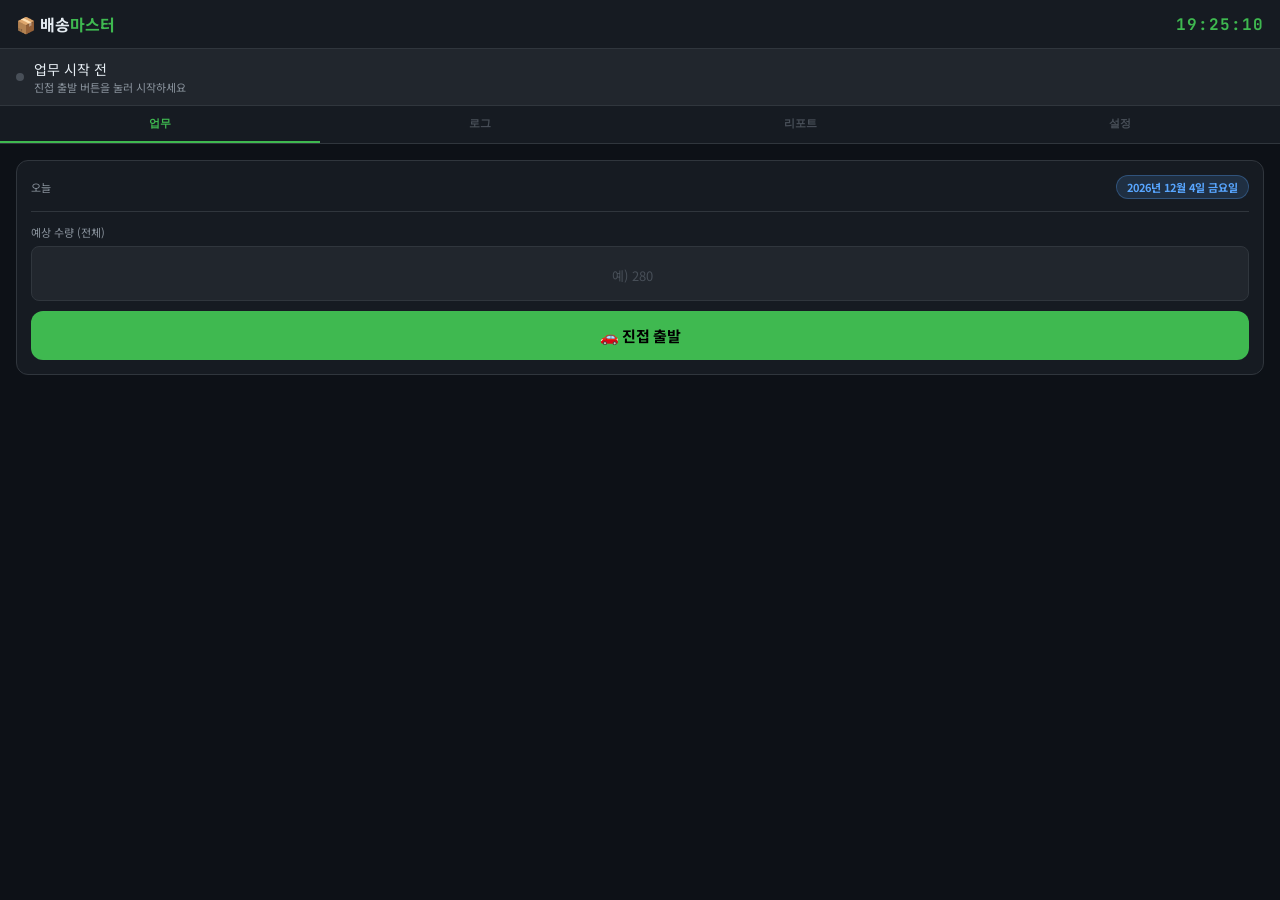
<file: index.html>
<!DOCTYPE html>
<html lang="ko">
<head>
<meta charset="UTF-8">
<meta name="viewport" content="width=device-width, initial-scale=1.0, user-scalable=no">
<meta name="apple-mobile-web-app-capable" content="yes">
<meta name="mobile-web-app-capable" content="yes">
<meta name="theme-color" content="#0d1117">
<title>배송 마스터</title>
<link rel="stylesheet" href="css/style.css">
<link rel="manifest" href="manifest.json">

</head>
<body>

<div id="app-header">
  <div class="app-title">📦 배송<span>마스터</span></div>
  <div id="live-clock">00:00:00</div>
</div>

<div id="status-bar">
  <div class="status-dot" id="sdot"></div>
  <div>
    <div id="stxt">업무 시작 전</div>
    <div id="ssub" style="font-size:11px;color:var(--text2);">진접 출발 버튼을 눌러 시작하세요</div>
  </div>
</div>

<div id="nav-tabs">
  <button class="nav-tab active" onclick="gotoPage('main')">업무</button>
  <button class="nav-tab" onclick="gotoPage('log')">로그</button>
  <button class="nav-tab" onclick="gotoPage('report')">리포트</button>
  <button class="nav-tab" onclick="gotoPage('settings')">설정</button>
</div>

<div id="content">

  <!-- MAIN -->
  <div class="page active" id="page-main">

    <!-- 출발 전 -->
    <div id="s-before" class="sec" style="padding-top:16px;">
      <div class="card">
        <div class="row"><span class="lbl">오늘</span><span id="today-txt" class="badge badge-blue"></span></div>
        <div class="divider"></div>
        <label class="inp-lbl">예상 수량 (전체)</label>
        <input type="number" class="inp center" id="exp-qty" placeholder="예) 280" inputmode="numeric">
        <button class="btn btn-green" id="btn-depart" onclick="doDepart()">🚗 진접 출발</button>
      </div>
    </div>

    <!-- 운전 중 -->
    <div id="s-driving" class="sec" style="display:none;padding-top:16px;">
      <div class="card hl-blue">
        <div class="row"><span class="lbl">진접 출발</span><span class="val blue" id="depart-disp"></span></div>
        <div class="row"><span class="lbl">경과</span><span class="val amber" id="drv-elapsed">00:00</span></div>
        <div class="divider"></div>
        <button class="btn btn-blue" id="btn-arrive" onclick="doArrive()">🏢 청량리 도착</button>
      </div>
    </div>

    <!-- 구역 설정 -->
    <div id="s-setup" class="sec" style="display:none;padding-top:16px;">
      <div class="card">
        <div class="row"><span class="lbl">운전 시간</span><span class="val amber" id="drv-result"></span></div>
        <div class="row"><span class="lbl">예상 수량</span><span class="val green" id="exp-disp"></span></div>
        <div class="divider"></div>
        <div class="sec-title">오늘 구역 순서 설정</div>
        <div id="zone-order"></div>
        <button class="btn btn-green" onclick="startFirstZone()" style="margin-top:8px;">✅ 설정 완료 · 1구역 시작</button>
      </div>
    </div>

    <!-- 작업 중 -->
    <div id="s-working" class="sec" style="display:none;padding-top:16px;">

      <div class="card hl-blue" style="margin-bottom:10px;">
        <div class="row">
          <div style="display:flex;align-items:center;gap:8px;">
            <span class="badge badge-blue" id="wz-badge">1구역</span>
            <span style="font-size:16px;font-weight:700;" id="wz-name">미주</span>
          </div>
          <span class="val blue" id="wz-elapsed" style="font-size:15px;">00:00</span>
        </div>
        <div class="row"><span class="lbl">시작</span><span class="val dim" id="wz-start"></span></div>
        <div class="row" id="remain-row" style="display:none;">
          <span class="lbl">잔여 수량</span>
          <span class="val amber" id="remain-qty" style="font-size:15px;"></span>
        </div>
      </div>

      <!-- 힐스 정리 선택 -->
      <div id="hils-choice" class="card hl-amber" style="display:none;margin-bottom:10px;">
        <div class="sec-title" style="margin-bottom:10px;" id="choice-title">정리 작업 여부</div>
        <div class="btn-row">
          <button class="btn btn-amber btn-half" onclick="startCleanup()">🗂️ 정리 시작</button>
          <button class="btn btn-gray btn-half" onclick="skipCleanup()">⚡ 바로 시작</button>
        </div>
      </div>

      <!-- 힐스 정리 중 -->
      <div id="hils-cleanup" class="card hl-amber" style="display:none;margin-bottom:10px;">
        <div class="sec-title" style="margin-bottom:8px;">정리 작업 중</div>
        <div class="row"><span class="lbl">정리 시작</span><span class="val amber" id="cu-start">-</span></div>
        <div class="row"><span class="lbl">정리 종료</span><span class="val dim" id="cu-end">-</span></div>
        <button class="btn btn-amber" id="btn-cu-end" onclick="doCleanupEnd()">🗂️ 정리 끝</button>
      </div>

      <!-- 미주 입력 -->
      <div id="miju-sec" class="card" style="display:none;margin-bottom:10px;">
        <div class="sec-title" style="margin-bottom:10px;">미주 수량 입력</div>
        <label class="inp-lbl">A구간 (1,2,3동) — 예) 45 32 28 또는 1-45 2-32 3-28</label>
        <input type="text" class="inp" id="miju-a" placeholder="45 32 28" inputmode="decimal" oninput="parseMijuA()">
        <div class="parse-box" id="miju-a-result"></div>
        <label class="inp-lbl">전체 수량 (미주 합계)</label>
        <input type="number" class="inp" id="miju-total" placeholder="예) 165" inputmode="numeric" oninput="calcMijuB()">
        <div class="parse-box" id="miju-b-result"></div>
      </div>

      <!-- 일반 수량 -->
      <div id="gen-sec" class="card" style="display:none;margin-bottom:10px;">
        <div id="gen-auto-info" style="display:none;margin-bottom:10px;">
          <div class="parse-box" style="display:block;" id="gen-auto-box"></div>
        </div>
        <label class="inp-lbl" id="gen-qty-label">전체 수량 입력</label>
        <input type="number" class="inp center" id="gen-qty" placeholder="전체 수량" inputmode="numeric" style="margin-bottom:0;" oninput="calcAutoQty();updateRemainQtyWithInput();">
      </div>

      <div class="btn-row">
        <button class="btn btn-amber btn-half" onclick="openModal('m-event')">⚠️ 이벤트</button>
        <button class="btn btn-gray btn-half" onclick="openHelperModal()">🤝 도우미</button>
      </div>
      <button class="btn btn-blue" onclick="openOscanModal()" style="margin-bottom:8px;">📦 오스캔 (잘못 스캔 차감)</button>
      <button class="btn btn-red" id="btn-zone-end" onclick="doZoneEnd()">✅ 구역 종료</button>
    </div>

    <!-- 구역 사이 -->
    <div id="s-between" class="sec" style="display:none;padding-top:16px;">
      <div class="card">
        <div class="sec-title" style="margin-bottom:10px;">구역 완료</div>
        <div id="between-summary"></div>
        <div class="divider"></div>
        <div class="sec-title" style="margin-bottom:10px;">다음 구역</div>
        <div id="next-zone-card" style="margin-bottom:12px;"></div>
        <button class="btn btn-green" id="btn-next" onclick="doNextZone()">▶ 다음 구역 시작</button>
        <button class="btn btn-gray" onclick="doFinish()">🏁 오늘 업무 종료</button>
      </div>
    </div>

    <!-- 종료 -->
    <div id="s-done" class="sec" style="display:none;padding-top:16px;">
      <div class="card hl-green" style="text-align:center;padding:28px 16px;">
        <div style="font-size:36px;margin-bottom:8px;">🎉</div>
        <div style="font-size:17px;font-weight:700;margin-bottom:4px;">오늘 업무 완료!</div>
        <div style="font-size:12px;color:var(--text2);margin-bottom:20px;">수고하셨습니다</div>
        <button class="btn btn-green" onclick="gotoPage('report')">📋 리포트 보기</button>
        <button class="btn btn-gray" onclick="openResetModal()">🔄 새 업무 시작</button>
      </div>
    </div>

  </div>

  <!-- LOG -->
  <div class="page" id="page-log">
    <div class="log-wrap" id="log-box">
      <div class="empty"><div class="empty-icon">📋</div><div class="empty-txt">아직 기록이 없습니다</div></div>
    </div>
  </div>

  <!-- REPORT -->
  <div class="page" id="page-report">
    <!-- 리포트 서브탭 -->
    <div style="display:flex;background:var(--surface2);border-bottom:1px solid var(--border);">
      <button class="nav-tab active" id="rtab-today" onclick="showRTab('today')" style="font-size:11px;">오늘</button>
      <button class="nav-tab" id="rtab-week" onclick="showRTab('week')" style="font-size:11px;">주간</button>
      <button class="nav-tab" id="rtab-month" onclick="showRTab('month')" style="font-size:11px;">월간</button>
      <button class="nav-tab" id="rtab-search" onclick="showRTab('search')" style="font-size:11px;">조회</button>
    </div>

    <!-- 오늘 리포트 -->
    <div id="rtab-today-content" class="sec" style="padding-top:16px;">
      <div id="report-box">
        <div class="empty"><div class="empty-icon">📊</div><div class="empty-txt">업무 종료 후 리포트가 생성됩니다</div></div>
      </div>
    </div>

    <!-- 주간 분석 -->
    <div id="rtab-week-content" class="sec" style="padding-top:16px;display:none;">
      <div class="sec-title">주간 분석</div>
      <!-- 주 선택 -->
      <div class="btn-row" style="margin-bottom:12px;">
        <button class="btn btn-gray btn-half btn-sm" id="week-prev-btn" onclick="changeWeek(-1)">◀ 이전주</button>
        <button class="btn btn-gray btn-half btn-sm" id="week-next-btn" onclick="changeWeek(1)">다음주 ▶</button>
      </div>
      <div id="week-title" class="card" style="text-align:center;margin-bottom:10px;font-weight:700;color:var(--accent2);"></div>
      <div id="week-content"></div>
    </div>

    <!-- 월간 분석 -->
    <div id="rtab-month-content" class="sec" style="padding-top:16px;display:none;">
      <div class="sec-title">월간 분석</div>
      <div class="btn-row" style="margin-bottom:12px;">
        <button class="btn btn-gray btn-half btn-sm" onclick="changeMonth(-1)">◀ 이전달</button>
        <button class="btn btn-gray btn-half btn-sm" onclick="changeMonth(1)">다음달 ▶</button>
      </div>
      <div id="month-title" class="card" style="text-align:center;margin-bottom:10px;font-weight:700;color:var(--accent2);"></div>
      <div id="month-content"></div>
    </div>

    <!-- 날짜 조회 -->
    <div id="rtab-search-content" class="sec" style="padding-top:16px;display:none;">
      <div class="sec-title">날짜별 조회</div>
      <div class="card" style="margin-bottom:10px;">
        <label class="inp-lbl">날짜 선택</label>
        <input type="date" class="inp" id="search-date" style="margin-bottom:8px;" onchange="searchDate()">
      </div>
      <div id="search-result"></div>
    </div>
  </div>

  <!-- SETTINGS -->
  <div class="page" id="page-settings">
    <div class="sec" style="padding-top:16px;">
      <div class="sec-title">구역 관리</div>
      <div id="zone-settings"></div>
      <button class="btn btn-blue btn-sm" onclick="addZoneSetting()" style="margin-bottom:16px;">+ 구역 추가</button>

      <div class="sec-title">Gmail 백업 설정</div>
      <div class="card" style="margin-bottom:10px;">
        <label class="inp-lbl">Gmail 주소</label>
        <input type="email" class="inp" id="g-email" placeholder="your@gmail.com" style="margin-bottom:0;">
      </div>
      <button class="btn btn-gray btn-sm" onclick="saveGmail()" style="margin-bottom:16px;">💾 저장</button>

      <div class="sec-title">휴무 설정</div>

      <!-- 달력 -->
      <div class="card" style="margin-bottom:10px;">
        <div style="display:flex;justify-content:space-between;align-items:center;margin-bottom:12px;">
          <button onclick="changeCalMonth(-1)" style="background:var(--surface2);border:1px solid var(--border);color:var(--text);border-radius:8px;padding:6px 12px;cursor:pointer;">◀</button>
          <span id="cal-title" style="font-size:15px;font-weight:700;"></span>
          <button onclick="changeCalMonth(1)" style="background:var(--surface2);border:1px solid var(--border);color:var(--text);border-radius:8px;padding:6px 12px;cursor:pointer;">▶</button>
        </div>
        <!-- 요일 헤더 -->
        <div style="display:grid;grid-template-columns:repeat(7,1fr);gap:2px;margin-bottom:4px;">
          <div style="text-align:center;font-size:11px;color:var(--red);font-weight:700;">일</div>
          <div style="text-align:center;font-size:11px;color:var(--text2);font-weight:700;">월</div>
          <div style="text-align:center;font-size:11px;color:var(--text2);font-weight:700;">화</div>
          <div style="text-align:center;font-size:11px;color:var(--text2);font-weight:700;">수</div>
          <div style="text-align:center;font-size:11px;color:var(--text2);font-weight:700;">목</div>
          <div style="text-align:center;font-size:11px;color:var(--text2);font-weight:700;">금</div>
          <div style="text-align:center;font-size:11px;color:var(--accent2);font-weight:700;">토</div>
        </div>
        <div id="cal-grid" style="display:grid;grid-template-columns:repeat(7,1fr);gap:2px;"></div>
        <div style="margin-top:10px;display:flex;gap:8px;flex-wrap:wrap;">
          <span style="font-size:11px;"><span style="color:var(--red);">●</span> 정기휴무</span>
          <span style="font-size:11px;"><span style="color:var(--amber);">●</span> 특별휴무</span>
          <span style="font-size:11px;"><span style="color:var(--accent);">●</span> 근무일</span>
        </div>
      </div>

      <!-- 4주 정기 패턴 -->
      <div class="card" style="margin-bottom:10px;">
        <div class="sec-title" style="margin-bottom:8px;">4주 정기 패턴 설정</div>
        <div style="font-size:11px;color:var(--text2);margin-bottom:10px;">버튼 탭으로 해당 주차 휴무 요일 설정</div>
        <div id="holiday-pattern"></div>
      </div>

      <!-- 특별 휴무 -->
      <div class="card" style="margin-bottom:10px;">
        <div class="sec-title" style="margin-bottom:8px;">특별 휴무</div>
        <div style="font-size:11px;color:var(--text2);margin-bottom:10px;">달력에서 날짜 탭 → 자동 입력</div>
        <div class="row" style="margin-bottom:8px;">
          <div style="flex:1;">
            <label class="inp-lbl">날짜</label>
            <input type="date" class="inp" id="special-date" style="margin-bottom:0;">
          </div>
          <div style="flex:1;margin-left:8px;">
            <label class="inp-lbl">사유</label>
            <input type="text" class="inp" id="special-reason" placeholder="구정, 추석, 개인사정..." style="margin-bottom:0;">
          </div>
        </div>
        <button class="btn btn-amber btn-sm" onclick="addSpecialHoliday()">+ 특별 휴무 추가</button>
        <div id="special-holiday-list" style="margin-top:10px;"></div>
      </div>

      <div class="sec-title">과거 데이터 입력</div>
      <div class="card" style="margin-bottom:10px;">
        <div style="font-size:12px;color:var(--text2);margin-bottom:10px;">구글 킵 등 기존 자료를 날짜별로 입력합니다</div>
        <button class="btn btn-blue btn-sm" onclick="openPastDataModal()">📅 과거 데이터 입력</button>
      </div>

      <div class="sec-title">앱 설치 (PWA)</div>
      <div class="card" style="margin-bottom:10px;">
        <div style="font-size:12px;color:var(--text2);margin-bottom:10px;">홈화면에 앱으로 설치하면 더 편리합니다</div>
        <button class="btn btn-green btn-sm" id="pwa-install-btn" onclick="installPWA()" style="display:none;">📱 홈화면에 설치</button>
        <div id="pwa-installed-msg" style="font-size:12px;color:var(--accent);display:none;">✅ 이미 설치되어 있습니다</div>
        <div id="pwa-guide" style="font-size:12px;color:var(--text2);">
          크롬: 주소창 우측 ⋮ → 홈화면에 추가<br>
          사파리: 공유 버튼 → 홈 화면에 추가
        </div>
      </div>

      <div class="sec-title">데이터 관리</div>
      <div class="btn-row">
        <button class="btn btn-gray btn-half btn-sm" onclick="doExport()">📤 내보내기</button>
        <button class="btn btn-gray btn-half btn-sm" onclick="doImport()">📥 가져오기</button>
      </div>
      <button class="btn btn-red btn-sm" onclick="openResetModal()" style="margin-top:4px;">🗑️ 오늘 초기화</button>
    </div>
  </div>

</div>

<!-- 이벤트 모달 -->
<div class="modal-bg" id="m-event">
  <div class="modal">
    <div class="modal-handle"></div>
    <div class="modal-title">⚠️ 이벤트 기록</div>
    <div class="btn-row">
      <button class="btn btn-gray btn-half btn-sm" onclick="setEvType('기상')">🌧️ 기상</button>
      <button class="btn btn-gray btn-half btn-sm" onclick="setEvType('도로')">🚦 도로</button>
    </div>
    <div class="btn-row" style="margin-bottom:8px;">
      <button class="btn btn-gray btn-half btn-sm" onclick="setEvType('상황')">⚡ 상황</button>
      <button class="btn btn-gray btn-half btn-sm" onclick="setEvType('개인')">🙋 개인</button>
    </div>
    <div class="btn-row" style="margin-bottom:12px;">
      <button class="btn btn-amber" style="width:100%;" onclick="setEvType('선완료');document.getElementById('pre-complete-box').style.display='block';">📦 선완료 (내일 배송)</button>
    </div>
    <div id="pre-complete-box" style="display:none;margin-bottom:4px;">
      <label class="inp-lbl">선완료 수량</label>
      <input type="number" class="inp center" id="ev-pre-qty" placeholder="예) 6" inputmode="numeric">
    </div>
    <label class="inp-lbl">이벤트 종류</label>
    <input type="text" class="inp" id="ev-type" placeholder="직접 입력 또는 위에서 선택">
    <label class="inp-lbl">소요 시간 (분)</label>
    <input type="number" class="inp" id="ev-min" placeholder="예) 25" inputmode="numeric">
    <label class="inp-lbl">메모 (선택)</label>
    <input type="text" class="inp" id="ev-memo" placeholder="상세 내용" style="margin-bottom:12px;">
    <div class="btn-row"><button class="btn btn-gray btn-half" onclick="closeModal('m-event')">취소</button><button class="btn btn-amber btn-half" onclick="saveEvent()">저장</button></div>
  </div>
</div>

<!-- 도우미 모달 -->
<div class="modal-bg" id="m-helper">
  <div class="modal">
    <div class="modal-handle"></div>
    <div class="modal-title">🤝 도우미 배송</div>
    <div class="btn-row" style="margin-bottom:4px;">
      <button class="btn btn-gray btn-half btn-sm" id="h-trade-btn" onclick="setHelper('trade')">서로 도움</button>
      <button class="btn btn-gray btn-half btn-sm" id="h-paid-btn" onclick="setHelper('paid')">유료 받기</button>
    </div>
    <div class="btn-row" style="margin-bottom:12px;">
      <button class="btn btn-gray btn-half btn-sm" id="h-give-btn" onclick="setHelper('give')">내가 도움(무보수)</button>
    </div>
    <div id="h-trade-box" style="display:none;">
      <div style="font-size:12px;color:var(--purple);margin-bottom:8px;">🔄 서로 도움 · 효율 미포함</div>
      <label class="inp-lbl">도우미 배송 수량</label>
      <input type="number" class="inp" id="h-trade-qty" placeholder="예) 60" inputmode="numeric">
    </div>
    <div id="h-paid-box" style="display:none;">
      <div style="font-size:12px;color:var(--accent);margin-bottom:8px;">✅ 수량/효율 정상 포함</div>
      <label class="inp-lbl">도우미 배송 수량</label>
      <input type="number" class="inp" id="h-paid-qty" placeholder="예) 30" inputmode="numeric">
    </div>
    <div id="h-give-box" style="display:none;">
      <div style="font-size:12px;color:var(--amber);margin-bottom:8px;">⚠️ 수량/효율 미포함 · 시간만 기록</div>
      <label class="inp-lbl">소요 시간 (분)</label>
      <input type="number" class="inp" id="h-min" placeholder="예) 60" inputmode="numeric">
    </div>
    <div class="btn-row"><button class="btn btn-gray btn-half" onclick="closeModal('m-helper')">취소</button><button class="btn btn-blue btn-half" onclick="saveHelper()">저장</button></div>
  </div>
</div>

<!-- 수량 확인 모달 -->
<div class="modal-bg" id="m-confirm">
  <div class="modal">
    <div class="modal-handle"></div>
    <div class="modal-title">📋 수량 확인</div>
    <div id="confirm-content"></div>
    <div class="btn-row" style="margin-top:8px;"><button class="btn btn-gray btn-half" onclick="closeModal('m-confirm')">수정</button><button class="btn btn-green btn-half" onclick="confirmZone()">확정</button></div>
  </div>
</div>

<!-- 초기화 확인 모달 -->
<div class="modal-bg" id="m-reset">
  <div class="modal">
    <div class="modal-handle"></div>
    <div class="modal-title">🗑️ 오늘 데이터 초기화</div>
    <div style="text-align:center;padding:8px 0 16px;">
      <div style="font-size:28px;margin-bottom:10px;">⚠️</div>
      <div style="font-size:14px;color:var(--text);margin-bottom:6px;">오늘 데이터를 초기화합니다</div>
      <div style="font-size:12px;color:var(--red);">되돌릴 수 없습니다</div>
    </div>
    <div class="btn-row">
      <button class="btn btn-gray btn-half" onclick="closeModal('m-reset')">취소</button>
      <button class="btn btn-red btn-half" onclick="doResetConfirmed()">초기화</button>
    </div>
  </div>
</div>

<!-- Gmail 백업 모달 -->
<div class="modal-bg" id="m-gmail">
  <div class="modal">
    <div class="modal-handle"></div>
    <div class="modal-title">📧 Gmail 백업</div>
    <div id="gmail-unsent-list" style="margin-bottom:16px;"></div>
    <div class="btn-row">
      <button class="btn btn-gray btn-half" onclick="closeModal('m-gmail')">닫기</button>
      <button class="btn btn-amber btn-half" id="btn-send-all" onclick="sendAllGmail()">전체 전송</button>
    </div>
  </div>
</div>

<!-- 과거 데이터 입력 모달 -->
<div class="modal-bg" id="m-past-data">
  <div class="modal" style="max-height:85vh;overflow-y:auto;">
    <div class="modal-handle"></div>
    <div class="modal-title">📅 과거 데이터 입력</div>

    <label class="inp-lbl">날짜</label>
    <input type="date" class="inp" id="past-date" style="margin-bottom:10px;">

    <label class="inp-lbl">진접 출발</label>
    <input type="time" class="inp" id="past-depart" style="margin-bottom:10px;">

    <label class="inp-lbl">청량리 도착</label>
    <input type="time" class="inp" id="past-arrive" style="margin-bottom:10px;">

    <label class="inp-lbl">예상 수량</label>
    <input type="number" class="inp" id="past-exp-qty" placeholder="스캔 수량" inputmode="numeric" style="margin-bottom:10px;">

    <div class="sec-title" style="margin-bottom:8px;">구역별 데이터</div>
    <div id="past-zones-wrap"></div>
    <button class="btn btn-surface btn-sm" onclick="addPastZone()" style="margin-bottom:12px;">+ 구역 추가</button>

    <label class="inp-lbl">메모 (선택)</label>
    <input type="text" class="inp" id="past-memo" placeholder="특이사항" style="margin-bottom:12px;">

    <div class="btn-row">
      <button class="btn btn-gray btn-half" onclick="closeModal('m-past-data')">취소</button>
      <button class="btn btn-green btn-half" onclick="savePastData()">저장</button>
    </div>
  </div>
</div>

<!-- 로그 이벤트 추가 모달 -->
<div class="modal-bg" id="m-log-event">
  <div class="modal">
    <div class="modal-handle"></div>
    <div class="modal-title">⚠️ 이벤트 추가</div>
    <div id="log-event-zone-info" style="text-align:center;font-size:13px;color:var(--accent2);margin-bottom:14px;"></div>
    <div class="btn-row" style="margin-bottom:8px;">
      <button class="btn btn-gray btn-half btn-sm" onclick="setLogEvType('기상')">🌧️ 기상</button>
      <button class="btn btn-gray btn-half btn-sm" onclick="setLogEvType('도로')">🚦 도로</button>
    </div>
    <div class="btn-row" style="margin-bottom:8px;">
      <button class="btn btn-gray btn-half btn-sm" onclick="setLogEvType('상황')">⚡ 상황</button>
      <button class="btn btn-gray btn-half btn-sm" onclick="setLogEvType('개인')">🙋 개인</button>
    </div>
    <div class="btn-row" style="margin-bottom:12px;">
      <button class="btn btn-amber" style="width:100%;" onclick="setLogEvType('선완료');document.getElementById('log-pre-complete-box').style.display='block';">📦 선완료 (내일 배송)</button>
    </div>
    <div id="log-pre-complete-box" style="display:none;margin-bottom:4px;">
      <label class="inp-lbl">선완료 수량</label>
      <input type="number" class="inp center" id="log-ev-pre-qty" placeholder="예) 6" inputmode="numeric">
    </div>
    <label class="inp-lbl">이벤트 종류</label>
    <input type="text" class="inp" id="log-ev-type" placeholder="직접 입력 또는 위에서 선택">
    <label class="inp-lbl">소요 시간 (분)</label>
    <input type="number" class="inp" id="log-ev-min" placeholder="예) 20" inputmode="numeric">
    <label class="inp-lbl">메모 (선택)</label>
    <input type="text" class="inp" id="log-ev-memo" placeholder="상세 내용" style="margin-bottom:12px;">
    <div class="btn-row">
      <button class="btn btn-gray btn-half" onclick="closeModal('m-log-event')">취소</button>
      <button class="btn btn-amber btn-half" onclick="saveLogEvent()">저장</button>
    </div>
  </div>
</div>

<!-- 오스캔 모달 -->
<div class="modal-bg" id="m-oscan">
  <div class="modal">
    <div class="modal-handle"></div>
    <div class="modal-title">📦 오스캔 차감</div>
    <div style="font-size:12px;color:var(--text2);text-align:center;margin-bottom:14px;">
      잘못 스캔된 수량을 입력하면<br>해당 구역 수량에서 차감됩니다
    </div>
    <label class="inp-lbl">차감 수량</label>
    <input type="number" class="inp center" id="oscan-qty" placeholder="예) 3" inputmode="numeric">
    <label class="inp-lbl">사유 (선택)</label>
    <input type="text" class="inp" id="oscan-reason" placeholder="어제 물건 잘못 스캔 등" style="margin-bottom:12px;">
    <div class="btn-row">
      <button class="btn btn-gray btn-half" onclick="closeModal('m-oscan')">취소</button>
      <button class="btn btn-blue btn-half" onclick="saveOscan()">차감</button>
    </div>
  </div>
</div>

<div id="toast"></div>



<script src="js/state.js"></script>
<script src="js/ui.js"></script>
<script src="js/zones.js"></script>
<script src="js/events.js"></script>
<script src="js/report.js"></script>
<script src="js/analysis.js"></script>
<script src="js/holiday.js"></script>
<script src="js/backup.js"></script>
<script src="js/init.js"></script>
</body>
</html>
</file>
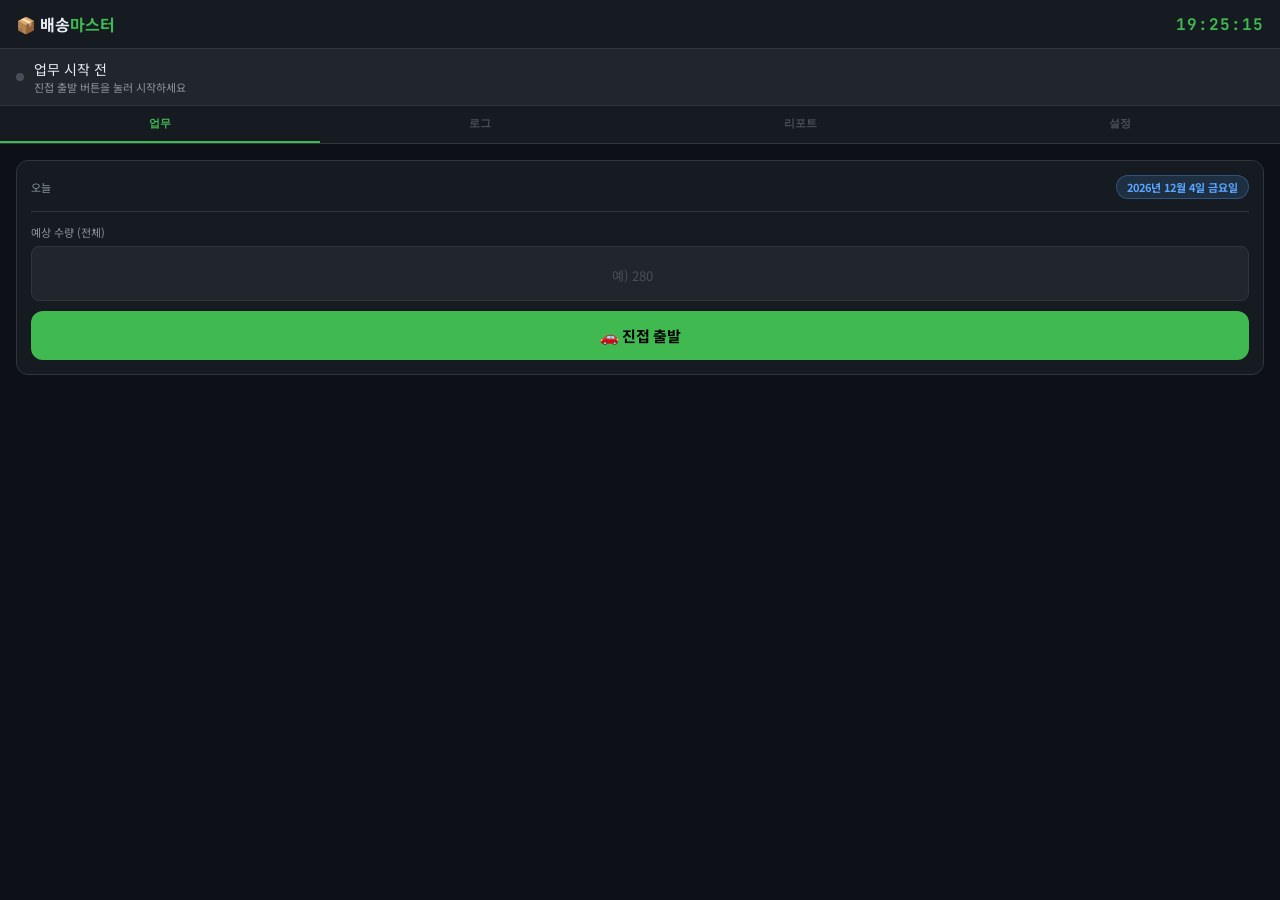
<file: season2/index.html>
<!DOCTYPE html>
<html lang="ko">
<head>
<meta charset="UTF-8">
<meta name="viewport" content="width=device-width, initial-scale=1.0, user-scalable=no">
<meta name="apple-mobile-web-app-capable" content="yes">
<meta name="mobile-web-app-capable" content="yes">
<meta name="theme-color" content="#0d1117">
<title>배송 마스터 시즌2</title>
<link rel="stylesheet" href="css/style.css">
<link rel="manifest" href="manifest.json">

</head>
<body>

<div id="app-header">
  <div class="app-title">📦 배송<span>마스터</span></div>
  <div id="live-clock">00:00:00</div>
</div>

<div id="status-bar">
  <div class="status-dot" id="sdot"></div>
  <div>
    <div id="stxt">업무 시작 전</div>
    <div id="ssub" style="font-size:11px;color:var(--text2);">진접 출발 버튼을 눌러 시작하세요</div>
  </div>
</div>

<div id="nav-tabs">
  <button class="nav-tab active" onclick="gotoPage('main')">업무</button>
  <button class="nav-tab" onclick="gotoPage('log')">로그</button>
  <button class="nav-tab" onclick="gotoPage('report')">리포트</button>
  <button class="nav-tab" onclick="gotoPage('settings')">설정</button>
</div>

<div id="content">

  <!-- MAIN -->
  <div class="page active" id="page-main">

    <!-- 출발 전 -->
    <div id="s-before" class="sec" style="padding-top:16px;">
      <div class="card">
        <div class="row"><span class="lbl">오늘</span><span id="today-txt" class="badge badge-blue"></span></div>
        <div class="divider"></div>
        <label class="inp-lbl">예상 수량 (전체)</label>
        <input type="number" class="inp center" id="exp-qty" placeholder="예) 280" inputmode="numeric">
        <button class="btn btn-green" id="btn-depart" onclick="doDepart()">🚗 진접 출발</button>
      </div>
    </div>

    <!-- 운전 중 -->
    <div id="s-driving" class="sec" style="display:none;padding-top:16px;">
      <div class="card hl-blue">
        <div class="row"><span class="lbl">진접 출발</span><span class="val blue" id="depart-disp"></span></div>
        <div class="row"><span class="lbl">경과</span><span class="val amber" id="drv-elapsed">00:00</span></div>
        <div class="divider"></div>
        <button class="btn btn-blue" id="btn-arrive" onclick="doArrive()">🏢 청량리 도착</button>
      </div>
    </div>

    <!-- 구역 설정 -->
    <div id="s-setup" class="sec" style="display:none;padding-top:16px;">
      <div class="card">
        <div class="row"><span class="lbl">운전 시간</span><span class="val amber" id="drv-result"></span></div>
        <div class="row"><span class="lbl">예상 수량</span><span class="val green" id="exp-disp"></span></div>
        <div class="divider"></div>
        <div class="sec-title">오늘 구역 순서 설정</div>
        <div id="zone-order"></div>
        <button class="btn btn-green" onclick="startFirstZone()" style="margin-top:8px;">✅ 설정 완료 · 1구역 시작</button>
      </div>
    </div>

    <!-- 작업 중 -->
    <div id="s-working" class="sec" style="display:none;padding-top:16px;">

      <div class="card hl-blue" style="margin-bottom:10px;">
        <div class="row">
          <div style="display:flex;align-items:center;gap:8px;">
            <span class="badge badge-blue" id="wz-badge">1구역</span>
            <span style="font-size:16px;font-weight:700;" id="wz-name">미주</span>
          </div>
          <span class="val blue" id="wz-elapsed" style="font-size:15px;">00:00</span>
        </div>
        <div class="row"><span class="lbl">시작</span><span class="val dim" id="wz-start"></span></div>
        <div class="row" id="remain-row" style="display:none;">
          <span class="lbl">잔여 수량</span>
          <span class="val amber" id="remain-qty" style="font-size:15px;"></span>
        </div>
      </div>

      <!-- 힐스 정리 선택 -->
      <div id="hils-choice" class="card hl-amber" style="display:none;margin-bottom:10px;">
        <div class="sec-title" style="margin-bottom:10px;" id="choice-title">정리 작업 여부</div>
        <div class="btn-row">
          <button class="btn btn-amber btn-half" onclick="startCleanup()">🗂️ 정리 시작</button>
          <button class="btn btn-gray btn-half" onclick="skipCleanup()">⚡ 바로 시작</button>
        </div>
      </div>

      <!-- 힐스 정리 중 -->
      <div id="hils-cleanup" class="card hl-amber" style="display:none;margin-bottom:10px;">
        <div class="sec-title" style="margin-bottom:8px;">정리 작업 중</div>
        <div class="row"><span class="lbl">정리 시작</span><span class="val amber" id="cu-start">-</span></div>
        <div class="row"><span class="lbl">정리 종료</span><span class="val dim" id="cu-end">-</span></div>
        <button class="btn btn-amber" id="btn-cu-end" onclick="doCleanupEnd()">🗂️ 정리 끝</button>
      </div>

      <!-- 미주 입력 -->
      <div id="miju-sec" class="card" style="display:none;margin-bottom:10px;">
        <div class="sec-title" style="margin-bottom:10px;">미주 수량 입력</div>
        <label class="inp-lbl">A구간 (1,2,3동) — 예) 45 32 28 또는 1-45 2-32 3-28</label>
        <input type="text" class="inp" id="miju-a" placeholder="45 32 28" inputmode="decimal" oninput="parseMijuA()">
        <div class="parse-box" id="miju-a-result"></div>
        <label class="inp-lbl">전체 수량 (미주 합계)</label>
        <input type="number" class="inp" id="miju-total" placeholder="예) 165" inputmode="numeric" oninput="calcMijuB()">
        <div class="parse-box" id="miju-b-result"></div>
      </div>

      <!-- 일반 수량 -->
      <div id="gen-sec" class="card" style="display:none;margin-bottom:10px;">
        <div id="gen-auto-info" style="display:none;margin-bottom:10px;">
          <div class="parse-box" style="display:block;" id="gen-auto-box"></div>
        </div>
        <label class="inp-lbl" id="gen-qty-label">전체 수량 입력</label>
        <input type="number" class="inp center" id="gen-qty" placeholder="전체 수량" inputmode="numeric" style="margin-bottom:0;" oninput="calcAutoQty();updateRemainQtyWithInput();">
      </div>

      <div class="btn-row">
        <button class="btn btn-amber btn-half" onclick="openModal('m-event')">⚠️ 이벤트</button>
        <button class="btn btn-gray btn-half" onclick="openHelperModal()">🤝 도우미</button>
      </div>
      <button class="btn btn-blue" onclick="openOscanModal()" style="margin-bottom:8px;">📦 오스캔 (잘못 스캔 차감)</button>
      <button class="btn btn-red" id="btn-zone-end" onclick="doZoneEnd()">✅ 구역 종료</button>
    </div>

    <!-- 구역 사이 -->
    <div id="s-between" class="sec" style="display:none;padding-top:16px;">
      <div class="card">
        <div class="sec-title" style="margin-bottom:10px;">구역 완료</div>
        <div id="between-summary"></div>
        <div class="divider"></div>
        <div class="sec-title" style="margin-bottom:10px;">다음 구역</div>
        <div id="next-zone-card" style="margin-bottom:12px;"></div>
        <button class="btn btn-green" id="btn-next" onclick="doNextZone()">▶ 다음 구역 시작</button>
        <button class="btn btn-gray" onclick="doFinish()">🏁 오늘 업무 종료</button>
      </div>
    </div>

    <!-- 종료 -->
    <div id="s-done" class="sec" style="display:none;padding-top:16px;">
      <div class="card hl-green" style="text-align:center;padding:28px 16px;">
        <div style="font-size:36px;margin-bottom:8px;">🎉</div>
        <div style="font-size:17px;font-weight:700;margin-bottom:4px;">오늘 업무 완료!</div>
        <div style="font-size:12px;color:var(--text2);margin-bottom:20px;">수고하셨습니다</div>
        <button class="btn btn-green" onclick="gotoPage('report')">📋 리포트 보기</button>
        <button class="btn btn-gray" onclick="openResetModal()">🔄 새 업무 시작</button>
      </div>
    </div>

  </div>

  <!-- LOG -->
  <div class="page" id="page-log">
    <div class="log-wrap" id="log-box">
      <div class="empty"><div class="empty-icon">📋</div><div class="empty-txt">아직 기록이 없습니다</div></div>
    </div>
  </div>

  <!-- REPORT -->
  <div class="page" id="page-report">
    <!-- 리포트 서브탭 -->
    <div style="display:flex;background:var(--surface2);border-bottom:1px solid var(--border);">
      <button class="nav-tab active" id="rtab-today" onclick="showRTab('today')" style="font-size:11px;">오늘</button>
      <button class="nav-tab" id="rtab-week" onclick="showRTab('week')" style="font-size:11px;">주간</button>
      <button class="nav-tab" id="rtab-month" onclick="showRTab('month')" style="font-size:11px;">월간</button>
      <button class="nav-tab" id="rtab-search" onclick="showRTab('search')" style="font-size:11px;">조회</button>
    </div>

    <!-- 오늘 리포트 -->
    <div id="rtab-today-content" class="sec" style="padding-top:16px;">
      <div id="report-box">
        <div class="empty"><div class="empty-icon">📊</div><div class="empty-txt">업무 종료 후 리포트가 생성됩니다</div></div>
      </div>
    </div>

    <!-- 주간 분석 -->
    <div id="rtab-week-content" class="sec" style="padding-top:16px;display:none;">
      <div class="sec-title">주간 분석</div>
      <!-- 주 선택 -->
      <div class="btn-row" style="margin-bottom:12px;">
        <button class="btn btn-gray btn-half btn-sm" id="week-prev-btn" onclick="changeWeek(-1)">◀ 이전주</button>
        <button class="btn btn-gray btn-half btn-sm" id="week-next-btn" onclick="changeWeek(1)">다음주 ▶</button>
      </div>
      <div id="week-title" class="card" style="text-align:center;margin-bottom:10px;font-weight:700;color:var(--accent2);"></div>
      <div id="week-content"></div>
    </div>

    <!-- 월간 분석 -->
    <div id="rtab-month-content" class="sec" style="padding-top:16px;display:none;">
      <div class="sec-title">월간 분석</div>
      <div class="btn-row" style="margin-bottom:12px;">
        <button class="btn btn-gray btn-half btn-sm" onclick="changeMonth(-1)">◀ 이전달</button>
        <button class="btn btn-gray btn-half btn-sm" onclick="changeMonth(1)">다음달 ▶</button>
      </div>
      <div id="month-title" class="card" style="text-align:center;margin-bottom:10px;font-weight:700;color:var(--accent2);"></div>
      <div id="month-content"></div>
    </div>

    <!-- 날짜 조회 -->
    <div id="rtab-search-content" class="sec" style="padding-top:16px;display:none;">
      <div class="sec-title">날짜별 조회</div>
      <div class="card" style="margin-bottom:10px;">
        <label class="inp-lbl">날짜 선택</label>
        <input type="date" class="inp" id="search-date" style="margin-bottom:8px;" onchange="searchDate()">
      </div>
      <div id="search-result"></div>
    </div>
  </div>

  <!-- SETTINGS -->
  <div class="page" id="page-settings">
    <div class="sec" style="padding-top:16px;">
      <div class="sec-title">구역 관리</div>
      <div id="zone-settings"></div>
      <button class="btn btn-blue btn-sm" onclick="addZoneSetting()" style="margin-bottom:16px;">+ 구역 추가</button>

      <div class="sec-title">Gmail 백업 설정</div>
      <div class="card" style="margin-bottom:10px;">
        <label class="inp-lbl">Gmail 주소</label>
        <input type="email" class="inp" id="g-email" placeholder="your@gmail.com" style="margin-bottom:0;">
      </div>
      <button class="btn btn-gray btn-sm" onclick="saveGmail()" style="margin-bottom:16px;">💾 저장</button>

      <div class="sec-title">휴무 설정</div>

      <!-- 달력 -->
      <div class="card" style="margin-bottom:10px;">
        <div style="display:flex;justify-content:space-between;align-items:center;margin-bottom:12px;">
          <button onclick="changeCalMonth(-1)" style="background:var(--surface2);border:1px solid var(--border);color:var(--text);border-radius:8px;padding:6px 12px;cursor:pointer;">◀</button>
          <span id="cal-title" style="font-size:15px;font-weight:700;"></span>
          <button onclick="changeCalMonth(1)" style="background:var(--surface2);border:1px solid var(--border);color:var(--text);border-radius:8px;padding:6px 12px;cursor:pointer;">▶</button>
        </div>
        <!-- 요일 헤더 -->
        <div style="display:grid;grid-template-columns:repeat(7,1fr);gap:2px;margin-bottom:4px;">
          <div style="text-align:center;font-size:11px;color:var(--red);font-weight:700;">일</div>
          <div style="text-align:center;font-size:11px;color:var(--text2);font-weight:700;">월</div>
          <div style="text-align:center;font-size:11px;color:var(--text2);font-weight:700;">화</div>
          <div style="text-align:center;font-size:11px;color:var(--text2);font-weight:700;">수</div>
          <div style="text-align:center;font-size:11px;color:var(--text2);font-weight:700;">목</div>
          <div style="text-align:center;font-size:11px;color:var(--text2);font-weight:700;">금</div>
          <div style="text-align:center;font-size:11px;color:var(--accent2);font-weight:700;">토</div>
        </div>
        <div id="cal-grid" style="display:grid;grid-template-columns:repeat(7,1fr);gap:2px;"></div>
        <div style="margin-top:10px;display:flex;gap:8px;flex-wrap:wrap;">
          <span style="font-size:11px;"><span style="color:var(--red);">●</span> 정기휴무</span>
          <span style="font-size:11px;"><span style="color:var(--amber);">●</span> 특별휴무</span>
          <span style="font-size:11px;"><span style="color:var(--accent);">●</span> 근무일</span>
        </div>
      </div>

      <!-- 4주 정기 패턴 -->
      <div class="card" style="margin-bottom:10px;">
        <div class="sec-title" style="margin-bottom:8px;">4주 정기 패턴 설정</div>
        <div style="font-size:11px;color:var(--text2);margin-bottom:10px;">버튼 탭으로 해당 주차 휴무 요일 설정</div>
        <div id="holiday-pattern"></div>
      </div>

      <!-- 특별 휴무 -->
      <div class="card" style="margin-bottom:10px;">
        <div class="sec-title" style="margin-bottom:8px;">특별 휴무</div>
        <div style="font-size:11px;color:var(--text2);margin-bottom:10px;">달력에서 날짜 탭 → 자동 입력</div>
        <div class="row" style="margin-bottom:8px;">
          <div style="flex:1;">
            <label class="inp-lbl">날짜</label>
            <input type="date" class="inp" id="special-date" style="margin-bottom:0;">
          </div>
          <div style="flex:1;margin-left:8px;">
            <label class="inp-lbl">사유</label>
            <input type="text" class="inp" id="special-reason" placeholder="구정, 추석, 개인사정..." style="margin-bottom:0;">
          </div>
        </div>
        <button class="btn btn-amber btn-sm" onclick="addSpecialHoliday()">+ 특별 휴무 추가</button>
        <div id="special-holiday-list" style="margin-top:10px;"></div>
      </div>

      <div class="sec-title">과거 데이터 입력</div>
      <div class="card" style="margin-bottom:10px;">
        <div style="font-size:12px;color:var(--text2);margin-bottom:10px;">구글 킵 등 기존 자료를 날짜별로 입력합니다</div>
        <button class="btn btn-blue btn-sm" onclick="openPastDataModal()">📅 과거 데이터 입력</button>
      </div>

      <div class="sec-title">앱 설치 (PWA)</div>
      <div class="card" style="margin-bottom:10px;">
        <div style="font-size:12px;color:var(--text2);margin-bottom:10px;">홈화면에 앱으로 설치하면 더 편리합니다</div>
        <button class="btn btn-green btn-sm" id="pwa-install-btn" onclick="installPWA()" style="display:none;">📱 홈화면에 설치</button>
        <div id="pwa-installed-msg" style="font-size:12px;color:var(--accent);display:none;">✅ 이미 설치되어 있습니다</div>
        <div id="pwa-guide" style="font-size:12px;color:var(--text2);">
          크롬: 주소창 우측 ⋮ → 홈화면에 추가<br>
          사파리: 공유 버튼 → 홈 화면에 추가
        </div>
      </div>

      <div class="sec-title">데이터 관리</div>
      <button class="btn btn-blue btn-sm" onclick="doFolderBackup()" style="margin-bottom:8px;">📁 백업 폴더에 저장</button>
      <button class="btn btn-green btn-sm" onclick="doPhoneBackup()" style="margin-bottom:8px;">💾 폰에 전체 백업 저장</button>
      <div class="btn-row">
        <button class="btn btn-gray btn-half btn-sm" onclick="doExport()">📤 내보내기</button>
        <button class="btn btn-gray btn-half btn-sm" onclick="doImport()">📥 가져오기</button>
      </div>
      <div class="btn-row">
        <button class="btn btn-gray btn-half btn-sm" onclick="copyErrorLogs()">🧾 에러로그 복사</button>
        <button class="btn btn-gray btn-half btn-sm" onclick="exportErrorLogs()">📄 에러로그 저장</button>
      </div>
      <button class="btn btn-red btn-sm" onclick="openResetModal()" style="margin-top:4px;">🗑️ 오늘 초기화</button>
    </div>
  </div>

</div>

<!-- 이벤트 모달 -->
<div class="modal-bg" id="m-event">
  <div class="modal">
    <div class="modal-handle"></div>
    <div class="modal-title">⚠️ 이벤트 기록</div>
    <div class="btn-row">
      <button class="btn btn-gray btn-half btn-sm" onclick="setEvType('기상')">🌧️ 기상</button>
      <button class="btn btn-gray btn-half btn-sm" onclick="setEvType('도로')">🚦 도로</button>
    </div>
    <div class="btn-row" style="margin-bottom:8px;">
      <button class="btn btn-gray btn-half btn-sm" onclick="setEvType('상황')">⚡ 상황</button>
      <button class="btn btn-gray btn-half btn-sm" onclick="setEvType('개인')">🙋 개인</button>
    </div>
    <div class="btn-row" style="margin-bottom:12px;">
      <button class="btn btn-amber" style="width:100%;" onclick="setEvType('선완료');document.getElementById('pre-complete-box').style.display='block';">📦 선완료 (내일 배송)</button>
    </div>
    <div id="pre-complete-box" style="display:none;margin-bottom:4px;">
      <label class="inp-lbl">선완료 수량</label>
      <input type="number" class="inp center" id="ev-pre-qty" placeholder="예) 6" inputmode="numeric">
    </div>
    <label class="inp-lbl">이벤트 종류</label>
    <input type="text" class="inp" id="ev-type" placeholder="직접 입력 또는 위에서 선택">
    <label class="inp-lbl">소요 시간 (분)</label>
    <input type="number" class="inp" id="ev-min" placeholder="예) 25" inputmode="numeric">
    <label class="inp-lbl">메모 (선택)</label>
    <input type="text" class="inp" id="ev-memo" placeholder="상세 내용" style="margin-bottom:12px;">
    <div class="btn-row"><button class="btn btn-gray btn-half" onclick="closeModal('m-event')">취소</button><button class="btn btn-amber btn-half" onclick="saveEvent()">저장</button></div>
  </div>
</div>

<!-- 도우미 모달 -->
<div class="modal-bg" id="m-helper">
  <div class="modal">
    <div class="modal-handle"></div>
    <div class="modal-title">🤝 도우미 배송</div>
    <div class="btn-row" style="margin-bottom:4px;">
      <button class="btn btn-gray btn-half btn-sm" id="h-trade-btn" onclick="setHelper('trade')">서로 도움</button>
      <button class="btn btn-gray btn-half btn-sm" id="h-paid-btn" onclick="setHelper('paid')">유료 받기</button>
    </div>
    <div class="btn-row" style="margin-bottom:12px;">
      <button class="btn btn-gray btn-half btn-sm" id="h-give-btn" onclick="setHelper('give')">내가 도움(무보수)</button>
    </div>
    <div id="h-trade-box" style="display:none;">
      <div style="font-size:12px;color:var(--purple);margin-bottom:8px;">🔄 서로 도움 · 효율 미포함</div>
      <label class="inp-lbl">도우미 배송 수량</label>
      <input type="number" class="inp" id="h-trade-qty" placeholder="예) 60" inputmode="numeric">
    </div>
    <div id="h-paid-box" style="display:none;">
      <div style="font-size:12px;color:var(--accent);margin-bottom:8px;">✅ 수량/효율 정상 포함</div>
      <label class="inp-lbl">도우미 배송 수량</label>
      <input type="number" class="inp" id="h-paid-qty" placeholder="예) 30" inputmode="numeric">
    </div>
    <div id="h-give-box" style="display:none;">
      <div style="font-size:12px;color:var(--amber);margin-bottom:8px;">⚠️ 수량/효율 미포함 · 시간만 기록</div>
      <label class="inp-lbl">소요 시간 (분)</label>
      <input type="number" class="inp" id="h-min" placeholder="예) 60" inputmode="numeric">
    </div>
    <div class="btn-row"><button class="btn btn-gray btn-half" onclick="closeModal('m-helper')">취소</button><button class="btn btn-blue btn-half" onclick="saveHelper()">저장</button></div>
  </div>
</div>

<!-- 수량 확인 모달 -->
<div class="modal-bg" id="m-confirm">
  <div class="modal">
    <div class="modal-handle"></div>
    <div class="modal-title">📋 수량 확인</div>
    <div id="confirm-content"></div>
    <div class="btn-row" style="margin-top:8px;"><button class="btn btn-gray btn-half" onclick="closeModal('m-confirm')">수정</button><button class="btn btn-green btn-half" onclick="confirmZone()">확정</button></div>
  </div>
</div>

<!-- 초기화 확인 모달 -->
<div class="modal-bg" id="m-reset">
  <div class="modal">
    <div class="modal-handle"></div>
    <div class="modal-title">🗑️ 오늘 데이터 초기화</div>
    <div style="text-align:center;padding:8px 0 16px;">
      <div style="font-size:28px;margin-bottom:10px;">⚠️</div>
      <div style="font-size:14px;color:var(--text);margin-bottom:6px;">오늘 데이터를 초기화합니다</div>
      <div style="font-size:12px;color:var(--red);">되돌릴 수 없습니다</div>
    </div>
    <div class="btn-row">
      <button class="btn btn-gray btn-half" onclick="closeModal('m-reset')">취소</button>
      <button class="btn btn-red btn-half" onclick="doResetConfirmed()">초기화</button>
    </div>
  </div>
</div>

<!-- Gmail 백업 모달 -->
<div class="modal-bg" id="m-gmail">
  <div class="modal">
    <div class="modal-handle"></div>
    <div class="modal-title">📧 Gmail 백업</div>
    <div id="gmail-unsent-list" style="margin-bottom:16px;"></div>
    <div class="btn-row">
      <button class="btn btn-gray btn-half" onclick="closeModal('m-gmail')">닫기</button>
      <button class="btn btn-amber btn-half" id="btn-send-all" onclick="sendAllGmail()">전체 전송</button>
    </div>
  </div>
</div>

<!-- 과거 데이터 입력 모달 -->
<div class="modal-bg" id="m-past-data">
  <div class="modal" style="max-height:85vh;overflow-y:auto;">
    <div class="modal-handle"></div>
    <div class="modal-title">📅 과거 데이터 입력</div>

    <label class="inp-lbl">날짜</label>
    <input type="date" class="inp" id="past-date" style="margin-bottom:10px;">

    <label class="inp-lbl">진접 출발</label>
    <input type="time" class="inp" id="past-depart" style="margin-bottom:10px;">

    <label class="inp-lbl">청량리 도착</label>
    <input type="time" class="inp" id="past-arrive" style="margin-bottom:10px;">

    <label class="inp-lbl">예상 수량</label>
    <input type="number" class="inp" id="past-exp-qty" placeholder="스캔 수량" inputmode="numeric" style="margin-bottom:10px;">

    <div class="sec-title" style="margin-bottom:8px;">구역별 데이터</div>
    <div id="past-zones-wrap"></div>
    <button class="btn btn-surface btn-sm" onclick="addPastZone()" style="margin-bottom:12px;">+ 구역 추가</button>

    <label class="inp-lbl">메모 (선택)</label>
    <input type="text" class="inp" id="past-memo" placeholder="특이사항" style="margin-bottom:12px;">

    <div class="btn-row">
      <button class="btn btn-gray btn-half" onclick="closeModal('m-past-data')">취소</button>
      <button class="btn btn-green btn-half" onclick="savePastData()">저장</button>
    </div>
  </div>
</div>

<!-- 로그 이벤트 추가 모달 -->
<div class="modal-bg" id="m-log-event">
  <div class="modal">
    <div class="modal-handle"></div>
    <div class="modal-title">⚠️ 이벤트 추가</div>
    <div id="log-event-zone-info" style="text-align:center;font-size:13px;color:var(--accent2);margin-bottom:14px;"></div>
    <div class="btn-row" style="margin-bottom:8px;">
      <button class="btn btn-gray btn-half btn-sm" onclick="setLogEvType('기상')">🌧️ 기상</button>
      <button class="btn btn-gray btn-half btn-sm" onclick="setLogEvType('도로')">🚦 도로</button>
    </div>
    <div class="btn-row" style="margin-bottom:8px;">
      <button class="btn btn-gray btn-half btn-sm" onclick="setLogEvType('상황')">⚡ 상황</button>
      <button class="btn btn-gray btn-half btn-sm" onclick="setLogEvType('개인')">🙋 개인</button>
    </div>
    <div class="btn-row" style="margin-bottom:12px;">
      <button class="btn btn-amber" style="width:100%;" onclick="setLogEvType('선완료');document.getElementById('log-pre-complete-box').style.display='block';">📦 선완료 (내일 배송)</button>
    </div>
    <div id="log-pre-complete-box" style="display:none;margin-bottom:4px;">
      <label class="inp-lbl">선완료 수량</label>
      <input type="number" class="inp center" id="log-ev-pre-qty" placeholder="예) 6" inputmode="numeric">
    </div>
    <label class="inp-lbl">이벤트 종류</label>
    <input type="text" class="inp" id="log-ev-type" placeholder="직접 입력 또는 위에서 선택">
    <label class="inp-lbl">소요 시간 (분)</label>
    <input type="number" class="inp" id="log-ev-min" placeholder="예) 20" inputmode="numeric">
    <label class="inp-lbl">메모 (선택)</label>
    <input type="text" class="inp" id="log-ev-memo" placeholder="상세 내용" style="margin-bottom:12px;">
    <div class="btn-row">
      <button class="btn btn-gray btn-half" onclick="closeModal('m-log-event')">취소</button>
      <button class="btn btn-amber btn-half" onclick="saveLogEvent()">저장</button>
    </div>
  </div>
</div>

<!-- 오스캔 모달 -->
<div class="modal-bg" id="m-oscan">
  <div class="modal">
    <div class="modal-handle"></div>
    <div class="modal-title">📦 오스캔 차감</div>
    <div style="font-size:12px;color:var(--text2);text-align:center;margin-bottom:14px;">
      잘못 스캔된 수량을 입력하면<br>해당 구역 수량에서 차감됩니다
    </div>
    <label class="inp-lbl">차감 수량</label>
    <input type="number" class="inp center" id="oscan-qty" placeholder="예) 3" inputmode="numeric">
    <label class="inp-lbl">사유 (선택)</label>
    <input type="text" class="inp" id="oscan-reason" placeholder="어제 물건 잘못 스캔 등" style="margin-bottom:12px;">
    <div class="btn-row">
      <button class="btn btn-gray btn-half" onclick="closeModal('m-oscan')">취소</button>
      <button class="btn btn-blue btn-half" onclick="saveOscan()">차감</button>
    </div>
  </div>
</div>

<div id="toast"></div>



<script src="js/state.js"></script>
<script src="js/ui.js"></script>
<script src="js/zones.js"></script>
<script src="js/events.js"></script>
<script src="js/report.js"></script>
<script src="js/analysis.js"></script>
<script src="js/holiday.js"></script>
<script src="js/backup.js"></script>
<script src="js/init.js"></script>
</body>
</html>
</file>
<file: css/style.css>
@import url('https://fonts.googleapis.com/css2?family=Noto+Sans+KR:wght@300;400;500;700;900&family=JetBrains+Mono:wght@400;600;700&display=swap');

:root {
  --bg: #0d1117;
  --surface: #161b22;
  --surface2: #21262d;
  --border: #30363d;
  --accent: #3fb950;
  --accent-dim: rgba(63,185,80,0.15);
  --accent2: #58a6ff;
  --accent2-dim: rgba(88,166,255,0.15);
  --amber: #d29922;
  --amber-dim: rgba(210,153,34,0.15);
  --red: #f85149;
  --red-dim: rgba(248,81,73,0.15);
  --purple: #bc8cff;
  --text: #e6edf3;
  --text2: #8b949e;
  --text3: #484f58;
  --r: 12px;
}

* { box-sizing: border-box; margin: 0; padding: 0; -webkit-tap-highlight-color: transparent; }

body {
  font-family: 'Noto Sans KR', sans-serif;
  background: var(--bg);
  color: var(--text);
  min-height: 100dvh;
  display: flex;
  flex-direction: column;
  font-size: 14px;
  overscroll-behavior: none;
}

#app-header {
  background: var(--surface);
  border-bottom: 1px solid var(--border);
  padding: 12px 16px;
  display: flex;
  justify-content: space-between;
  align-items: center;
  position: sticky;
  top: 0;
  z-index: 200;
}
.app-title { font-size: 16px; font-weight: 700; }
.app-title span { color: var(--accent); }
#live-clock { font-family: 'JetBrains Mono', monospace; font-size: 16px; font-weight: 700; color: var(--accent); letter-spacing: 1px; }

#status-bar {
  background: var(--surface2);
  border-bottom: 1px solid var(--border);
  padding: 10px 16px;
  display: flex;
  align-items: center;
  gap: 10px;
  min-height: 50px;
}
.status-dot { width: 8px; height: 8px; border-radius: 50%; background: var(--text3); flex-shrink: 0; transition: all .3s; }
.status-dot.active { background: var(--accent); box-shadow: 0 0 8px var(--accent); animation: pulse 2s infinite; }
.status-dot.driving { background: var(--accent2); box-shadow: 0 0 8px var(--accent2); animation: pulse 2s infinite; }
.status-dot.warn { background: var(--amber); }
@keyframes pulse { 0%,100%{opacity:1}50%{opacity:.4} }
#status-text { font-size: 13px; font-weight: 600; }
#status-sub { font-size: 11px; color: var(--text2); }

#nav-tabs { display: flex; background: var(--surface); border-bottom: 1px solid var(--border); }
.nav-tab { flex: 1; padding: 10px 4px; font-size: 11px; font-weight: 700; color: var(--text3); border: none; background: transparent; cursor: pointer; border-bottom: 2px solid transparent; transition: all .2s; }
.nav-tab.active { color: var(--accent); border-bottom-color: var(--accent); }

#content { flex: 1; overflow-y: auto; padding-bottom: 24px; }
.page { display: none; }
.page.active { display: block; }

.sec { padding: 14px 16px 0; }
.sec-title { font-size: 10px; font-weight: 700; color: var(--text3); letter-spacing: 1.5px; text-transform: uppercase; margin-bottom: 10px; }

.card { background: var(--surface); border: 1px solid var(--border); border-radius: var(--r); padding: 14px; margin-bottom: 10px; }
.card.hl-green { border-color: var(--accent); }
.card.hl-blue { border-color: var(--accent2); }
.card.hl-amber { border-color: var(--amber); }

.row { display: flex; justify-content: space-between; align-items: center; gap: 8px; margin-bottom: 8px; }
.row:last-child { margin-bottom: 0; }
.lbl { font-size: 11px; color: var(--text2); }
.val { font-family: 'JetBrains Mono', monospace; font-size: 16px; font-weight: 700; }
.val.green { color: var(--accent); }
.val.blue { color: var(--accent2); }
.val.amber { color: var(--amber); }
.val.dim { color: var(--text2); font-size: 13px; }

.btn { display: flex; align-items: center; justify-content: center; gap: 6px; width: 100%; padding: 14px; border-radius: var(--r); border: none; font-size: 15px; font-weight: 700; font-family: inherit; cursor: pointer; transition: all .15s; letter-spacing: -.3px; }
.btn:active:not(:disabled) { transform: scale(.97); }
.btn:disabled { opacity: .3; cursor: not-allowed; }
.btn + .btn { margin-top: 8px; }
.btn-green { background: var(--accent); color: #000; }
.btn-blue { background: var(--accent2-dim); color: var(--accent2); border: 1px solid rgba(88,166,255,.3); }
.btn-amber { background: var(--amber-dim); color: var(--amber); border: 1px solid rgba(210,153,34,.3); }
.btn-red { background: var(--red-dim); color: var(--red); border: 1px solid rgba(248,81,73,.3); }
.btn-gray { background: var(--surface2); color: var(--text); border: 1px solid var(--border); }
.btn-sm { padding: 9px 14px; font-size: 13px; }
.btn-half { width: auto; flex: 1; }
.btn-row { display: flex; gap: 8px; margin-bottom: 8px; }

.badge { display: inline-flex; align-items: center; padding: 3px 10px; border-radius: 99px; font-size: 11px; font-weight: 700; }
.badge-green { background: var(--accent-dim); color: var(--accent); border: 1px solid rgba(63,185,80,.3); }
.badge-blue { background: var(--accent2-dim); color: var(--accent2); border: 1px solid rgba(88,166,255,.3); }
.badge-amber { background: var(--amber-dim); color: var(--amber); border: 1px solid rgba(210,153,34,.3); }
.badge-red { background: var(--red-dim); color: var(--red); border: 1px solid rgba(248,81,73,.3); }
.badge-purple { background: rgba(188,140,255,.12); color: var(--purple); border: 1px solid rgba(188,140,255,.3); }

.inp-lbl { font-size: 11px; color: var(--text2); margin-bottom: 6px; display: block; }
.inp { width: 100%; background: var(--surface2); border: 1px solid var(--border); border-radius: 8px; padding: 12px 14px; color: var(--text); font-size: 16px; font-family: 'JetBrains Mono', monospace; outline: none; transition: border .2s; margin-bottom: 10px; }
.inp:focus { border-color: var(--accent); }
.inp::placeholder { color: var(--text3); font-size: 13px; font-family: 'Noto Sans KR', sans-serif; }
.inp.center { text-align: center; font-size: 22px; }
.inp-group { margin-bottom: 10px; }

.divider { height: 1px; background: var(--border); margin: 12px 0; }

.stat-grid { display: grid; grid-template-columns: 1fr 1fr; gap: 8px; margin-bottom: 10px; }
.stat-box { background: var(--surface); border: 1px solid var(--border); border-radius: var(--r); padding: 12px; text-align: center; }
.stat-lbl { font-size: 10px; color: var(--text2); margin-bottom: 4px; }
.stat-val { font-size: 20px; font-weight: 700; font-family: 'JetBrains Mono', monospace; }
.stat-sub { font-size: 10px; color: var(--text2); margin-top: 2px; }

.eff-row { display: flex; justify-content: space-between; align-items: center; padding: 7px 0; border-bottom: 1px solid var(--border); }
.eff-row:last-child { border-bottom: none; }
.eff-lbl { font-size: 12px; color: var(--text2); }
.eff-val { font-family: 'JetBrains Mono', monospace; font-size: 14px; font-weight: 700; }

.parse-box { background: var(--surface2); border: 1px solid var(--border); border-radius: 8px; padding: 10px; margin-bottom: 10px; font-family: 'JetBrains Mono', monospace; font-size: 12px; display: none; }
.parse-row { display: flex; justify-content: space-between; padding: 3px 0; border-bottom: 1px solid var(--border); }
.parse-row:last-child { border-bottom: none; }
.pk { color: var(--text2); }
.pv { color: var(--accent); font-weight: 700; }
.pv.blue { color: var(--accent2); }

.log-wrap { padding: 14px 16px; }
.log-item { display: flex; gap: 12px; padding-bottom: 16px; position: relative; }
.log-item::before { content: ''; position: absolute; left: 7px; top: 18px; bottom: 0; width: 2px; background: var(--border); }
.log-item:last-child::before { display: none; }
.log-dot { width: 16px; height: 16px; border-radius: 50%; background: var(--surface2); border: 2px solid var(--border); flex-shrink: 0; margin-top: 2px; z-index: 1; }
.log-dot.g { background: var(--accent); border-color: var(--accent); }
.log-dot.b { background: var(--accent2); border-color: var(--accent2); }
.log-dot.a { background: var(--amber); border-color: var(--amber); }
.log-dot.p { background: var(--purple); border-color: var(--purple); }
.log-dot.pulse { background: var(--accent2); border-color: var(--accent2); box-shadow: 0 0 10px var(--accent2); animation: pulse 1.5s infinite; }
.log-dot.cu { background: #a78bfa; border-color: #a78bfa; } /* 정리 전용 */
.log-body { flex: 1; }
.log-title { font-size: 13px; font-weight: 600; }
.log-time { font-size: 11px; color: var(--text2); font-family: 'JetBrains Mono', monospace; margin-top: 2px; }
.log-detail { font-size: 12px; color: var(--text2); margin-top: 3px; }

.zone-card { background: var(--surface); border: 1px solid var(--border); border-radius: var(--r); padding: 12px 14px; margin-bottom: 8px; display: flex; align-items: center; gap: 12px; }
.zone-num { width: 30px; height: 30px; border-radius: 8px; background: var(--surface2); display: flex; align-items: center; justify-content: center; font-size: 13px; font-weight: 700; color: var(--text2); flex-shrink: 0; }
.zone-num.on { background: var(--accent-dim); color: var(--accent); }
.zone-info { flex: 1; }
.zone-name { font-size: 14px; font-weight: 600; }
.zone-sub { font-size: 11px; color: var(--text2); margin-top: 2px; }
.zone-actions { display: flex; gap: 4px; }
.zone-mv { background: var(--surface2); border: 1px solid var(--border); border-radius: 6px; padding: 5px 8px; font-size: 12px; cursor: pointer; color: var(--text2); }

.modal-bg { position: fixed; inset: 0; background: rgba(0,0,0,.75); z-index: 300; display: none; align-items: flex-end; justify-content: center; backdrop-filter: blur(4px); }
.modal-bg.open { display: flex; }
.modal { background: var(--surface); border: 1px solid var(--border); border-radius: 20px 20px 0 0; padding: 20px 16px 32px; width: 100%; max-width: 480px; animation: up .25s ease; }
@keyframes up { from{transform:translateY(100%)} to{transform:translateY(0)} }
.modal-handle { width: 40px; height: 4px; background: var(--border); border-radius: 2px; margin: 0 auto 16px; }
.modal-title { font-size: 16px; font-weight: 700; text-align: center; margin-bottom: 16px; }

.report-box { background: var(--surface); border: 1px solid var(--border); border-radius: var(--r); padding: 14px; margin-bottom: 10px; font-family: 'JetBrains Mono', monospace; font-size: 11.5px; line-height: 1.9; white-space: pre-wrap; word-break: break-all; color: var(--text2); }
.report-box strong { color: var(--text); }

.empty { text-align: center; padding: 48px 24px; color: var(--text3); }
.empty-icon { font-size: 40px; margin-bottom: 10px; }
.empty-txt { font-size: 13px; }

#toast { position: fixed; bottom: 24px; left: 50%; transform: translateX(-50%) translateY(80px); background: var(--surface2); border: 1px solid var(--border); border-radius: 99px; padding: 10px 20px; font-size: 13px; font-weight: 500; z-index: 500; transition: transform .3s ease; white-space: nowrap; max-width: 85vw; text-align: center; }
#toast.show { transform: translateX(-50%) translateY(0); }

::-webkit-scrollbar { width: 3px; }
::-webkit-scrollbar-thumb { background: var(--border); border-radius: 2px; }
</file>
<file: season2/css/style.css>
@import url('https://fonts.googleapis.com/css2?family=Noto+Sans+KR:wght@300;400;500;700;900&family=JetBrains+Mono:wght@400;600;700&display=swap');

:root {
  --bg: #0d1117;
  --surface: #161b22;
  --surface2: #21262d;
  --border: #30363d;
  --accent: #3fb950;
  --accent-dim: rgba(63,185,80,0.15);
  --accent2: #58a6ff;
  --accent2-dim: rgba(88,166,255,0.15);
  --amber: #d29922;
  --amber-dim: rgba(210,153,34,0.15);
  --red: #f85149;
  --red-dim: rgba(248,81,73,0.15);
  --purple: #bc8cff;
  --text: #e6edf3;
  --text2: #8b949e;
  --text3: #484f58;
  --r: 12px;
}

* { box-sizing: border-box; margin: 0; padding: 0; -webkit-tap-highlight-color: transparent; }

body {
  font-family: 'Noto Sans KR', sans-serif;
  background: var(--bg);
  color: var(--text);
  min-height: 100dvh;
  display: flex;
  flex-direction: column;
  font-size: 14px;
  overscroll-behavior: none;
}

#app-header {
  background: var(--surface);
  border-bottom: 1px solid var(--border);
  padding: 12px 16px;
  display: flex;
  justify-content: space-between;
  align-items: center;
  position: sticky;
  top: 0;
  z-index: 200;
}
.app-title { font-size: 16px; font-weight: 700; }
.app-title span { color: var(--accent); }
#live-clock { font-family: 'JetBrains Mono', monospace; font-size: 16px; font-weight: 700; color: var(--accent); letter-spacing: 1px; }

#status-bar {
  background: var(--surface2);
  border-bottom: 1px solid var(--border);
  padding: 10px 16px;
  display: flex;
  align-items: center;
  gap: 10px;
  min-height: 50px;
}
.status-dot { width: 8px; height: 8px; border-radius: 50%; background: var(--text3); flex-shrink: 0; transition: all .3s; }
.status-dot.active { background: var(--accent); box-shadow: 0 0 8px var(--accent); animation: pulse 2s infinite; }
.status-dot.driving { background: var(--accent2); box-shadow: 0 0 8px var(--accent2); animation: pulse 2s infinite; }
.status-dot.warn { background: var(--amber); }
@keyframes pulse { 0%,100%{opacity:1}50%{opacity:.4} }
#status-text { font-size: 13px; font-weight: 600; }
#status-sub { font-size: 11px; color: var(--text2); }

#nav-tabs { display: flex; background: var(--surface); border-bottom: 1px solid var(--border); }
.nav-tab { flex: 1; padding: 10px 4px; font-size: 11px; font-weight: 700; color: var(--text3); border: none; background: transparent; cursor: pointer; border-bottom: 2px solid transparent; transition: all .2s; }
.nav-tab.active { color: var(--accent); border-bottom-color: var(--accent); }

#content { flex: 1; overflow-y: auto; padding-bottom: 24px; }
.page { display: none; }
.page.active { display: block; }

.sec { padding: 14px 16px 0; }
.sec-title { font-size: 10px; font-weight: 700; color: var(--text3); letter-spacing: 1.5px; text-transform: uppercase; margin-bottom: 10px; }

.card { background: var(--surface); border: 1px solid var(--border); border-radius: var(--r); padding: 14px; margin-bottom: 10px; }
.card.hl-green { border-color: var(--accent); }
.card.hl-blue { border-color: var(--accent2); }
.card.hl-amber { border-color: var(--amber); }

.row { display: flex; justify-content: space-between; align-items: center; gap: 8px; margin-bottom: 8px; }
.row:last-child { margin-bottom: 0; }
.lbl { font-size: 11px; color: var(--text2); }
.val { font-family: 'JetBrains Mono', monospace; font-size: 16px; font-weight: 700; }
.val.green { color: var(--accent); }
.val.blue { color: var(--accent2); }
.val.amber { color: var(--amber); }
.val.dim { color: var(--text2); font-size: 13px; }

.btn { display: flex; align-items: center; justify-content: center; gap: 6px; width: 100%; padding: 14px; border-radius: var(--r); border: none; font-size: 15px; font-weight: 700; font-family: inherit; cursor: pointer; transition: all .15s; letter-spacing: -.3px; }
.btn:active:not(:disabled) { transform: scale(.97); }
.btn:disabled { opacity: .3; cursor: not-allowed; }
.btn + .btn { margin-top: 8px; }
.btn-green { background: var(--accent); color: #000; }
.btn-blue { background: var(--accent2-dim); color: var(--accent2); border: 1px solid rgba(88,166,255,.3); }
.btn-amber { background: var(--amber-dim); color: var(--amber); border: 1px solid rgba(210,153,34,.3); }
.btn-red { background: var(--red-dim); color: var(--red); border: 1px solid rgba(248,81,73,.3); }
.btn-gray { background: var(--surface2); color: var(--text); border: 1px solid var(--border); }
.btn-sm { padding: 9px 14px; font-size: 13px; }
.btn-half { width: auto; flex: 1; }
.btn-row { display: flex; gap: 8px; margin-bottom: 8px; }

.badge { display: inline-flex; align-items: center; padding: 3px 10px; border-radius: 99px; font-size: 11px; font-weight: 700; }
.badge-green { background: var(--accent-dim); color: var(--accent); border: 1px solid rgba(63,185,80,.3); }
.badge-blue { background: var(--accent2-dim); color: var(--accent2); border: 1px solid rgba(88,166,255,.3); }
.badge-amber { background: var(--amber-dim); color: var(--amber); border: 1px solid rgba(210,153,34,.3); }
.badge-red { background: var(--red-dim); color: var(--red); border: 1px solid rgba(248,81,73,.3); }
.badge-purple { background: rgba(188,140,255,.12); color: var(--purple); border: 1px solid rgba(188,140,255,.3); }

.inp-lbl { font-size: 11px; color: var(--text2); margin-bottom: 6px; display: block; }
.inp { width: 100%; background: var(--surface2); border: 1px solid var(--border); border-radius: 8px; padding: 12px 14px; color: var(--text); font-size: 16px; font-family: 'JetBrains Mono', monospace; outline: none; transition: border .2s; margin-bottom: 10px; }
.inp:focus { border-color: var(--accent); }
.inp::placeholder { color: var(--text3); font-size: 13px; font-family: 'Noto Sans KR', sans-serif; }
.inp.center { text-align: center; font-size: 22px; }
.inp-group { margin-bottom: 10px; }

.divider { height: 1px; background: var(--border); margin: 12px 0; }

.stat-grid { display: grid; grid-template-columns: 1fr 1fr; gap: 8px; margin-bottom: 10px; }
.stat-box { background: var(--surface); border: 1px solid var(--border); border-radius: var(--r); padding: 12px; text-align: center; }
.stat-lbl { font-size: 10px; color: var(--text2); margin-bottom: 4px; }
.stat-val { font-size: 20px; font-weight: 700; font-family: 'JetBrains Mono', monospace; }
.stat-sub { font-size: 10px; color: var(--text2); margin-top: 2px; }

.eff-row { display: flex; justify-content: space-between; align-items: center; padding: 7px 0; border-bottom: 1px solid var(--border); }
.eff-row:last-child { border-bottom: none; }
.eff-lbl { font-size: 12px; color: var(--text2); }
.eff-val { font-family: 'JetBrains Mono', monospace; font-size: 14px; font-weight: 700; }

.parse-box { background: var(--surface2); border: 1px solid var(--border); border-radius: 8px; padding: 10px; margin-bottom: 10px; font-family: 'JetBrains Mono', monospace; font-size: 12px; display: none; }
.parse-row { display: flex; justify-content: space-between; padding: 3px 0; border-bottom: 1px solid var(--border); }
.parse-row:last-child { border-bottom: none; }
.pk { color: var(--text2); }
.pv { color: var(--accent); font-weight: 700; }
.pv.blue { color: var(--accent2); }

.log-wrap { padding: 14px 16px; }
.log-item { display: flex; gap: 12px; padding-bottom: 16px; position: relative; }
.log-item::before { content: ''; position: absolute; left: 7px; top: 18px; bottom: 0; width: 2px; background: var(--border); }
.log-item:last-child::before { display: none; }
.log-dot { width: 16px; height: 16px; border-radius: 50%; background: var(--surface2); border: 2px solid var(--border); flex-shrink: 0; margin-top: 2px; z-index: 1; }
.log-dot.g { background: var(--accent); border-color: var(--accent); }
.log-dot.b { background: var(--accent2); border-color: var(--accent2); }
.log-dot.a { background: var(--amber); border-color: var(--amber); }
.log-dot.p { background: var(--purple); border-color: var(--purple); }
.log-dot.pulse { background: var(--accent2); border-color: var(--accent2); box-shadow: 0 0 10px var(--accent2); animation: pulse 1.5s infinite; }
.log-dot.cu { background: #a78bfa; border-color: #a78bfa; } /* 정리 전용 */
.log-body { flex: 1; }
.log-title { font-size: 13px; font-weight: 600; }
.log-time { font-size: 11px; color: var(--text2); font-family: 'JetBrains Mono', monospace; margin-top: 2px; }
.log-detail { font-size: 12px; color: var(--text2); margin-top: 3px; }

.zone-card { background: var(--surface); border: 1px solid var(--border); border-radius: var(--r); padding: 12px 14px; margin-bottom: 8px; display: flex; align-items: center; gap: 12px; }
.zone-num { width: 30px; height: 30px; border-radius: 8px; background: var(--surface2); display: flex; align-items: center; justify-content: center; font-size: 13px; font-weight: 700; color: var(--text2); flex-shrink: 0; }
.zone-num.on { background: var(--accent-dim); color: var(--accent); }
.zone-info { flex: 1; }
.zone-name { font-size: 14px; font-weight: 600; }
.zone-sub { font-size: 11px; color: var(--text2); margin-top: 2px; }
.zone-actions { display: flex; gap: 4px; }
.zone-mv { background: var(--surface2); border: 1px solid var(--border); border-radius: 6px; padding: 5px 8px; font-size: 12px; cursor: pointer; color: var(--text2); }

.modal-bg { position: fixed; inset: 0; background: rgba(0,0,0,.75); z-index: 300; display: none; align-items: flex-end; justify-content: center; backdrop-filter: blur(4px); }
.modal-bg.open { display: flex; }
.modal { background: var(--surface); border: 1px solid var(--border); border-radius: 20px 20px 0 0; padding: 20px 16px 32px; width: 100%; max-width: 480px; animation: up .25s ease; }
@keyframes up { from{transform:translateY(100%)} to{transform:translateY(0)} }
.modal-handle { width: 40px; height: 4px; background: var(--border); border-radius: 2px; margin: 0 auto 16px; }
.modal-title { font-size: 16px; font-weight: 700; text-align: center; margin-bottom: 16px; }

.report-box { background: var(--surface); border: 1px solid var(--border); border-radius: var(--r); padding: 14px; margin-bottom: 10px; font-family: 'JetBrains Mono', monospace; font-size: 11.5px; line-height: 1.9; white-space: pre-wrap; word-break: break-all; color: var(--text2); }
.report-box strong { color: var(--text); }

.empty { text-align: center; padding: 48px 24px; color: var(--text3); }
.empty-icon { font-size: 40px; margin-bottom: 10px; }
.empty-txt { font-size: 13px; }

#toast { position: fixed; bottom: 24px; left: 50%; transform: translateX(-50%) translateY(80px); background: var(--surface2); border: 1px solid var(--border); border-radius: 99px; padding: 10px 20px; font-size: 13px; font-weight: 500; z-index: 500; transition: transform .3s ease; white-space: nowrap; max-width: 85vw; text-align: center; }
#toast.show { transform: translateX(-50%) translateY(0); }

::-webkit-scrollbar { width: 3px; }
::-webkit-scrollbar-thumb { background: var(--border); border-radius: 2px; }
</file>
